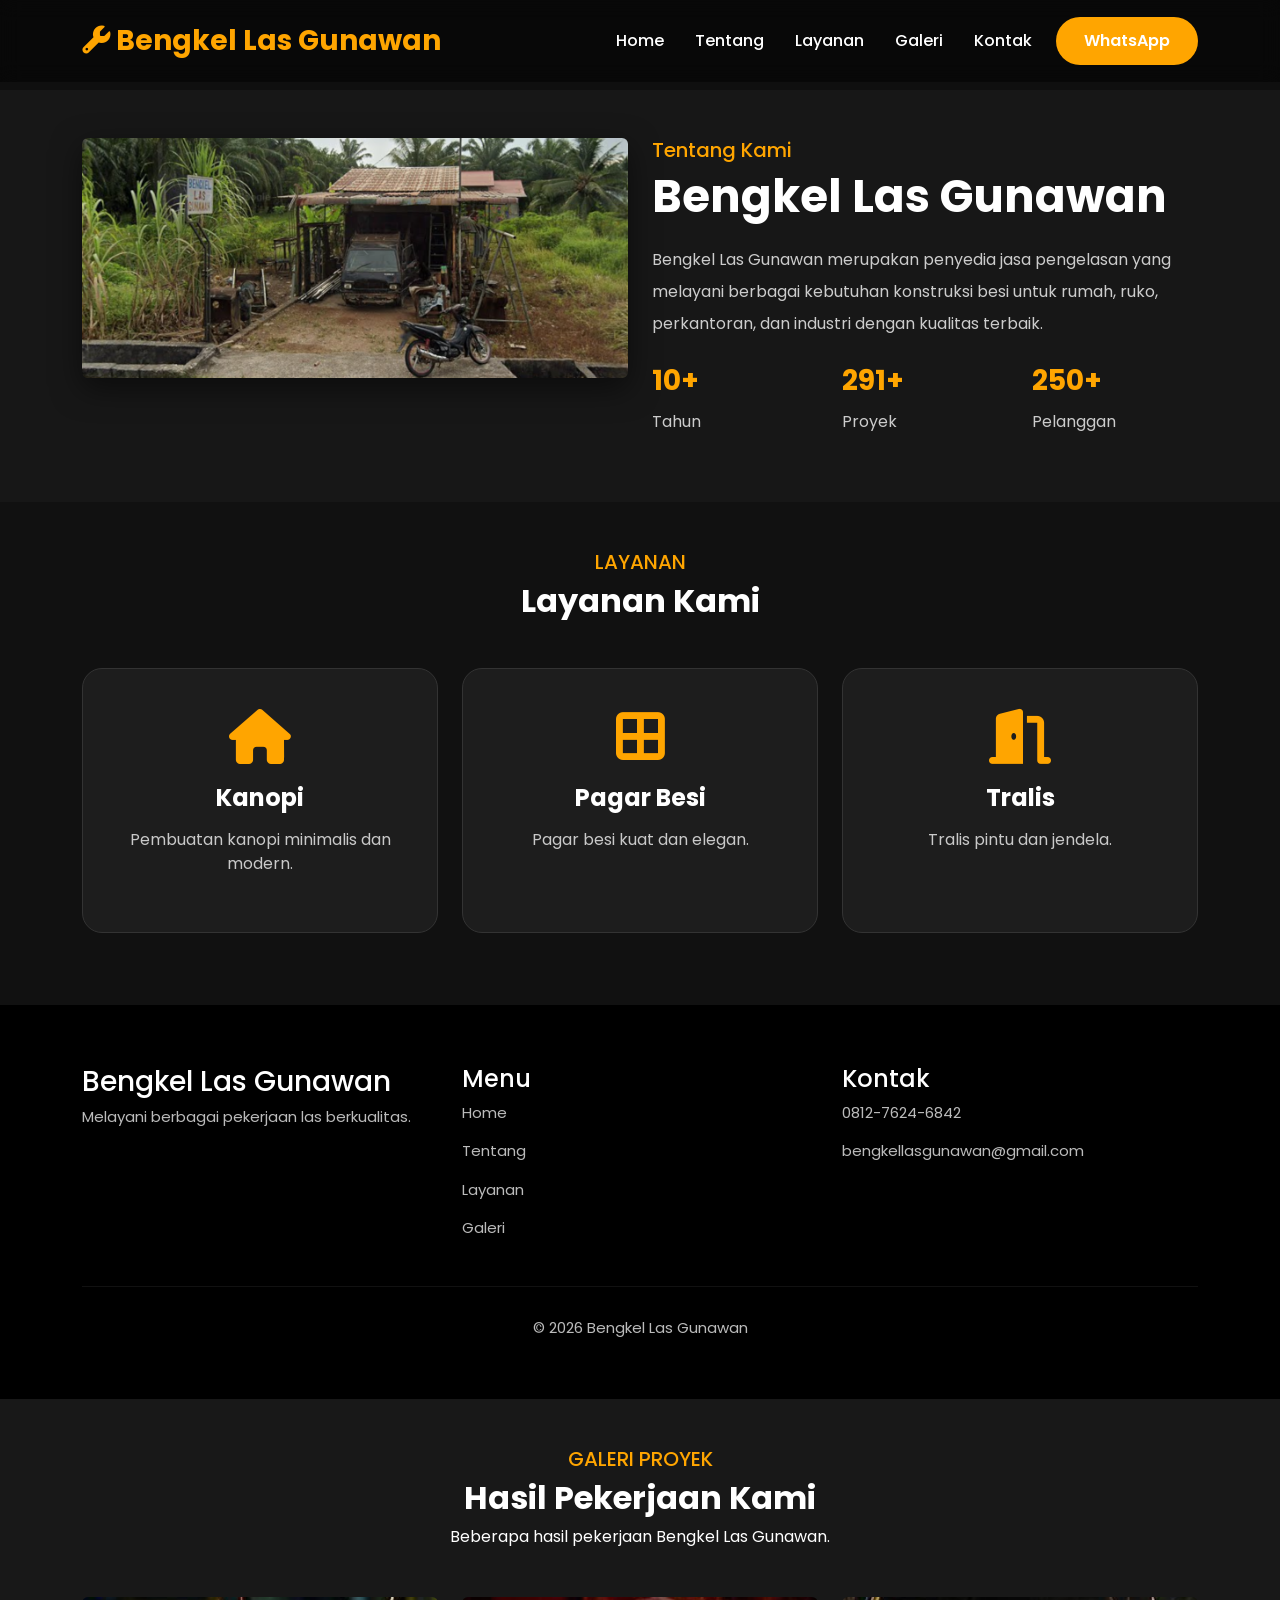
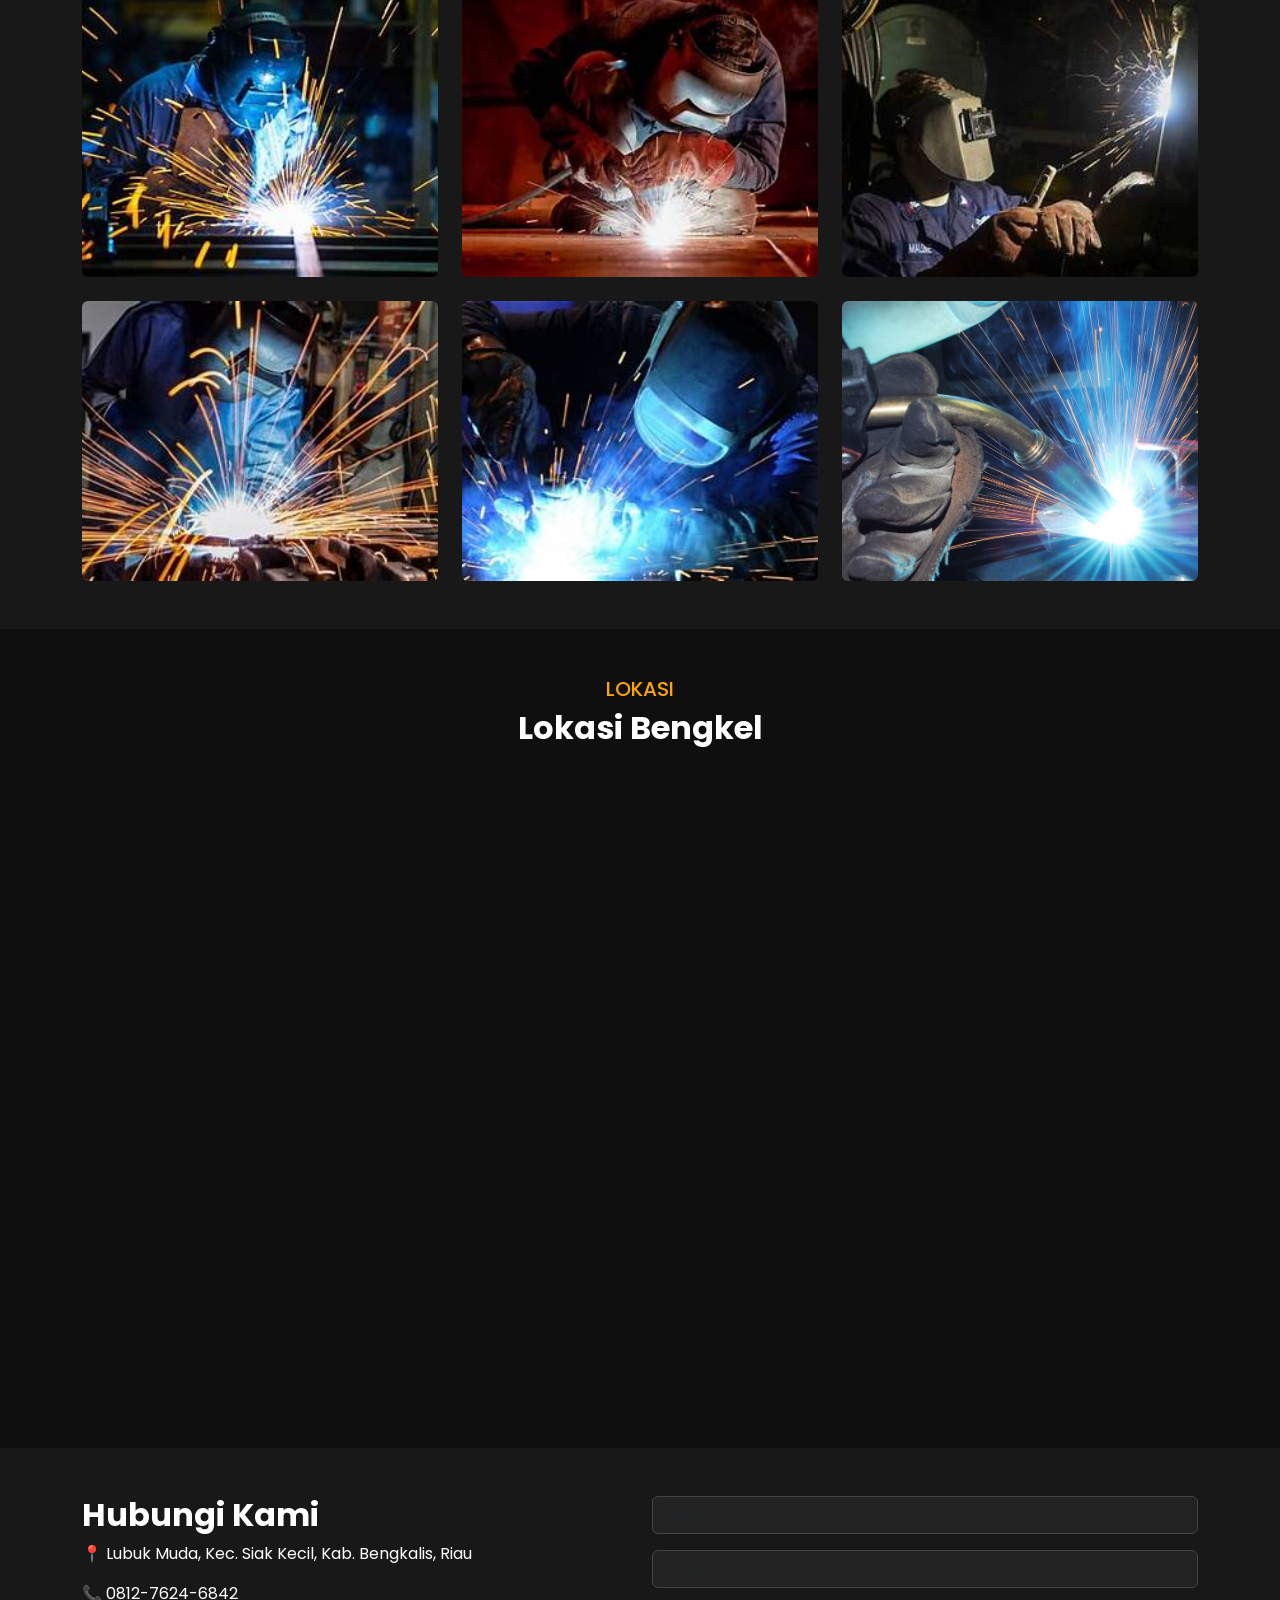
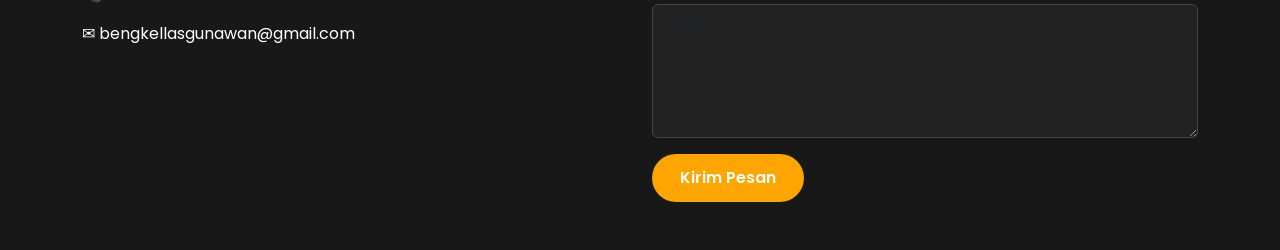
<file: index.html>
<!DOCTYPE html>
<html lang="id">

<head>

    <meta charset="UTF-8">
    <meta name="viewport" content="width=device-width, initial-scale=1.0">

    <title>Bengkel Las Gunawan | Jasa Pengelasan Profesional</title>

    <meta name="description"
        content="Bengkel Las Gunawan melayani pembuatan pagar, kanopi, tralis, railing tangga, balkon, pintu besi dan berbagai pekerjaan pengelasan berkualitas.">

    <!-- Bootstrap -->
    <link href="https://cdn.jsdelivr.net/npm/bootstrap@5.3.3/dist/css/bootstrap.min.css" rel="stylesheet">

    <!-- Font Awesome -->
    <link rel="stylesheet"
        href="https://cdnjs.cloudflare.com/ajax/libs/font-awesome/6.5.2/css/all.min.css">

    <!-- Google Font -->
    <link
        href="https://fonts.googleapis.com/css2?family=Poppins:wght@300;400;500;600;700;800&display=swap"
        rel="stylesheet">

    <!-- AOS -->
    <link href="https://unpkg.com/aos@2.3.4/dist/aos.css" rel="stylesheet">

    <!-- CSS -->
    <link rel="stylesheet" href="style.css">

    <script src="https://cdn.jsdelivr.net/npm/bootstrap@5.3.3/dist/js/bootstrap.bundle.min.js"></script>

</head>

<body>

<!-- ================= LOADER ================= -->

<div id="loader">

    <div class="spinner"></div>

    <h2>BENGKEL LAS GUNAWAN</h2>

</div>

<!-- ================= NAVBAR ================= -->

<nav class="navbar navbar-expand-lg fixed-top">

<div class="container">

<a class="navbar-brand fw-bold text-warning" href="#">

<i class="fa-solid fa-wrench"></i>

Bengkel Las Gunawan

</a>

<button class="navbar-toggler bg-warning"

type="button"

data-bs-toggle="collapse"

data-bs-target="#navbar">

<span class="navbar-toggler-icon"></span>

</button>

<div class="collapse navbar-collapse"

id="navbar">

<ul class="navbar-nav ms-auto">

<li class="nav-item">

<a class="nav-link" href="#home">

Home

</a>

</li>

<li class="nav-item">

<a class="nav-link" href="#about">

Tentang

</a>

</li>

<li class="nav-item">

<a class="nav-link" href="#service">

Layanan

</a>

</li>

<li class="nav-item">

<a class="nav-link" href="#gallery">

Galeri

</a>

</li>

<li class="nav-item">

<a class="nav-link" href="#contact">

Kontak

</a>

</li>

</ul>

<a href="https://wa.me/6281276246842"

target="_blank"

class="btn btn-warning ms-3">

WhatsApp

</a>

</div>

</div>

</nav>

<!-- ================= ABOUT ================= -->

<section class="about py-5"

id="about">

<div class="container">

<div class="row">

<div class="col-lg-6"

data-aos="fade-right">

<img src="workshop.png"

class="img-fluid rounded">

</div>

<div class="col-lg-6"

data-aos="fade-left">

<h5 class="text-warning">

Tentang Kami

</h5>

<h2>

Bengkel Las Gunawan

</h2>

<p>

Bengkel Las Gunawan merupakan penyedia jasa pengelasan yang melayani berbagai kebutuhan konstruksi besi untuk rumah, ruko, perkantoran, dan industri dengan kualitas terbaik.

</p>

<div class="row mt-4">

<div class="col-4">

<h3>10+</h3>

<p>Tahun</p>

</div>

<div class="col-4">

<h3>350+</h3>

<p>Proyek</p>

</div>

<div class="col-4">

<h3>250+</h3>

<p>Pelanggan</p>

</div>

</div>

</div>

</div>

</div>

</section>

<!-- ================= SERVICE ================= -->

<section class="service py-5"

id="service">

<div class="container">

<div class="text-center mb-5">

<h5 class="text-warning">

LAYANAN

</h5>

<h2>

Layanan Kami

</h2>

</div>

<div class="row">

<div class="col-md-4 mb-4">

<div class="service-card">

<i class="fa-solid fa-house"></i>

<h4>Kanopi</h4>

<p>Pembuatan kanopi minimalis dan modern.</p>

</div>

</div>

<div class="col-md-4 mb-4">

<div class="service-card">

<i class="fa-solid fa-border-all"></i>

<h4>Pagar Besi</h4>

<p>Pagar besi kuat dan elegan.</p>

</div>

</div>

<div class="col-md-4 mb-4">

<div class="service-card">

<i class="fa-solid fa-door-open"></i>

<h4>Tralis</h4>

<p>Tralis pintu dan jendela.</p>

</div>

</div>

</div>

</div>

</section>

<!-- ================= FOOTER ================= -->
<footer>

<div class="container">

<div class="row">

<div class="col-lg-4">

<h3>

Bengkel Las Gunawan

</h3>

<p>

Melayani berbagai pekerjaan
las berkualitas.

</p>

</div>

<div class="col-lg-4">

<h4>

Menu

</h4>

<p>Home</p>

<p>Tentang</p>

<p>Layanan</p>

<p>Galeri</p>

</div>

<div class="col-lg-4">

<h4>

Kontak

</h4>

<p>0812-7624-6842</p>

<p>bengkellasgunawan@gmail.com</p>

</div>

</div>

<hr>

<center>

© 2026 Bengkel Las Gunawan

</center>

</div>

</footer>

<!-- Bootstrap -->

<script src="https://cdn.jsdelivr.net/npm/bootstrap@5.3.3/dist/js/bootstrap.bundle.min.js"></script>

<!-- AOS -->

<script src="https://unpkg.com/aos@2.3.4/dist/aos.js"></script>

<script>

AOS.init({

duration:1000,

once:true

});

</script>

<!-- JS -->

<script src="script.js"></script>

</body>

</html>





<!-- ================= GALLERY ================= -->

<section class="gallery py-5" id="gallery">

<div class="container">

<div class="text-center mb-5">

<h5 class="text-warning">GALERI PROYEK</h5>

<h2>Hasil Pekerjaan Kami</h2>

<p>Beberapa hasil pekerjaan Bengkel Las Gunawan.</p>

</div>

<div class="row g-4">

<div class="col-md-4">
<img src="galeri1.jpeg" class="img-fluid gallery-img rounded">
</div>

<div class="col-md-4">
<img src="galeri2.jpeg" class="img-fluid gallery-img rounded">
</div>

<div class="col-md-4">
<img src="galeri3.jpeg" class="img-fluid gallery-img rounded">
</div>

<div class="col-md-4">
<img src="galeri4.jpeg" class="img-fluid gallery-img rounded">
</div>

<div class="col-md-4">
<img src="galeri5.jpeg" class="img-fluid gallery-img rounded">
</div>

<div class="col-md-4">
<img src="galeri6.jpg" class="img-fluid gallery-img rounded">
</div>

</div>

</div>

</section>





<!-- ================= MAP ================= -->

<section class="py-5">

<div class="container">

<div class="text-center mb-4">

<h5 class="text-warning">

LOKASI

</h5>

<h2>

Lokasi Bengkel

</h2>

</div>

<div class="ratio ratio-16x9">

<iframe

src="https://www.google.com/maps?q=Lubuk+Muda+Bengkalis&output=embed"

allowfullscreen>

</iframe>

</div>

</div>

</section>






<!-- ================= CONTACT ================= -->

<section class="contact py-5" id="contact">

<div class="container">

<div class="row">

<div class="col-lg-6">

<h2>

Hubungi Kami

</h2>

<p>

📍 Lubuk Muda,
Kec. Siak Kecil,
Kab. Bengkalis,
Riau

</p>

<p>

📞 0812-7624-6842

</p>

<p>

✉ bengkellasgunawan@gmail.com

</p>

</div>

<div class="col-lg-6">

<form>

<input class="form-control mb-3"

placeholder="Nama">

<input class="form-control mb-3"

placeholder="Email">

<textarea

class="form-control mb-3"

rows="5"

placeholder="Pesan"></textarea>

<button class="btn btn-warning">

Kirim Pesan

</button>

</form>

</div>

</div>

</div>

</section>
</file>
<file: style.css>
/* ==========================================
   BENGKEL LAS GUNAWAN
   STYLE.CSS
========================================== */

*{
    margin:0;
    padding:0;
    box-sizing:border-box;
    scroll-behavior:smooth;
}

body{
    font-family:'Poppins',sans-serif;
    background:#0f0f0f;
    color:#ffffff;
    overflow-x:hidden;
}

/* =========================
   LOADER
========================= */

#loader{
    position:fixed;
    inset:0;
    background:#111;
    display:flex;
    flex-direction:column;
    justify-content:center;
    align-items:center;
    z-index:99999;
}

.spinner{
    width:70px;
    height:70px;
    border:6px solid #333;
    border-top:6px solid orange;
    border-radius:50%;
    animation:spin 1s linear infinite;
    margin-bottom:20px;
}

@keyframes spin{

100%{

transform:rotate(360deg);

}

}

/* =========================
   NAVBAR
========================= */
body{ padding-top: 90px; } .navbar{ background: rgba(0,0,0,.45); backdrop-filter: blur(10px); transition: .4s; padding: 15px 0; }
.navbar{

background:rgba(0,0,0,.45);

backdrop-filter:blur(10px);

transition:.4s;

padding:15px 0;

}

.navbar-brand{

font-size:28px;

font-weight:bold;

color:orange !important;

}

.nav-link{

color:white !important;

margin-left:15px;

transition:.3s;

font-weight:500;

}

.nav-link:hover{

color:orange !important;

}

.btn-warning{

background:orange;

border:none;

color:white;

font-weight:600;

border-radius:40px;

padding:12px 28px;

transition:.3s;

}

.btn-warning:hover{

background:#ff9800;

transform:translateY(-3px);

}

/* =========================
   HERO
========================= */

.hero{

position:relative;

min-height:100vh;

display:flex;

align-items:center;

background:url("assets/workshop.jpg");

background-size:cover;

background-position:center;

}

.overlay{

position:absolute;

inset:0;

background:rgba(0,0,0,.65);

}

.hero .container{

position:relative;

z-index:2;

}

.hero h5{

color:orange;

letter-spacing:3px;

margin-bottom:20px;

}

.hero h1{

font-size:70px;

font-weight:800;

line-height:1.2;

}

.hero span{

color:orange;

}

.hero p{

margin-top:25px;

font-size:20px;

line-height:34px;

color:#d9d9d9;

max-width:650px;

}

.hero img{

animation:float 4s ease-in-out infinite;

}

@keyframes float{

0%{

transform:translateY(0px);

}

50%{

transform:translateY(-15px);

}

100%{

transform:translateY(0);

}

}

/* =========================
ABOUT
========================= */

.about{

background:#171717;

padding:100px 0;

}

.about img{

border-radius:20px;

box-shadow:0 10px 30px rgba(0,0,0,.5);

}

.about h2{

font-size:45px;

font-weight:700;

margin-bottom:20px;

}

.about p{

color:#cccccc;

line-height:32px;

}

.about h3{

color:orange;

font-weight:bold;

}

/* =========================
SERVICE
========================= */

.service{

padding:100px 0;

background:#111;

}

.service-card{

background:#1d1d1d;

padding:40px;

border-radius:20px;

text-align:center;

transition:.4s;

height:100%;

border:1px solid #333;

}

.service-card:hover{

transform:translateY(-12px);

border-color:orange;

box-shadow:0 15px 40px rgba(255,165,0,.25);

}

.service-card i{

font-size:55px;

margin-bottom:20px;

color:orange;

}

.service-card h4{

margin-bottom:15px;

font-weight:700;

}

.service-card p{

color:#c9c9c9;

}

/* =========================
TITLE
========================= */

h2{

font-weight:700;

}

.text-warning{

color:orange !important;

}

/* =========================
FOOTER
========================= */

footer{

background:#000;

padding:35px;

color:#888;

font-size:15px;

}

/* =========================
SCROLLBAR
========================= */

::-webkit-scrollbar{

width:10px;

}

::-webkit-scrollbar-track{

background:#111;

}

::-webkit-scrollbar-thumb{

background:orange;

border-radius:20px;

}

/* =========================
RESPONSIVE
========================= */

@media(max-width:992px){

.hero{

text-align:center;

}

.hero h1{

font-size:48px;

}

.hero img{

margin-top:50px;

}

.about{

text-align:center;

}

.about img{

margin-bottom:40px;

}

.navbar-nav{

text-align:center;

margin-top:20px;

}

.btn-warning{

margin-top:15px;

}

}

@media(max-width:576px){

.hero h1{

font-size:36px;

}

.hero p{

font-size:17px;

line-height:28px;

}

.about h2{

font-size:32px;

}

.service-card{

padding:30px;

}

}

/*=========================
GALLERY
=========================*/

.gallery{
background:#181818;
}

.gallery-img{
height:280px;
width:100%;
object-fit:cover;
transition:.4s;
cursor:pointer;
}

.gallery-img:hover{
transform:scale(1.05);
}

/*=========================
TESTIMONIAL
=========================*/

.testimonial{
background:#111;
}

.testi-card{
background:#1d1d1d;
padding:30px;
border-radius:20px;
text-align:center;
transition:.4s;
height:100%;
}

.testi-card:hover{
transform:translateY(-8px);
}

.testi-card p{
color:#ccc;
margin:20px 0;
}

/*=========================
CONTACT
=========================*/

.contact{
background:#181818;
}

.contact input,
.contact textarea{
background:#222;
color:white;
border:1px solid #444;
}

.contact input:focus,
.contact textarea:focus{
border-color:orange;
box-shadow:none;
}

/*=========================
FOOTER
=========================*/

footer{
background:#000;
padding:60px 0;
color:#bbb;
}

footer h3,
footer h4{
color:white;
}

footer hr{
border-color:#444;
margin:30px 0;
}

/* ===========================
   RESPONSIVE MOBILE
=========================== */

@media (max-width: 992px){

    body{
        padding-top:80px;
    }

    .navbar{
        padding:10px 0;
        background:#111 !important;
    }

    .navbar-brand{
        font-size:22px;
    }

    .navbar-nav{
        margin-top:15px;
        text-align:center;
    }

    .navbar .btn{
        width:100%;
        margin-top:15px;
        margin-left:0 !important;
    }

    .about{
        padding-top:40px;
        text-align:center;
    }

    .about img{
        margin-bottom:30px;
    }

    .about h2{
        font-size:38px;
    }

    .about p{
        font-size:16px;
    }

    .service-card{
        margin-bottom:25px;
    }

    .gallery img{
        margin-bottom:20px;
    }

    footer{
        text-align:center;
    }

}

@media (max-width:576px){

    .navbar-brand{
        font-size:20px;
    }

    .about h2{
        font-size:30px;
    }

    .about h3{
        font-size:32px;
    }

    .about p{
        font-size:15px;
    }

    h1{
        font-size:34px;
    }

    h2{
        font-size:28px;
    }

    h3{
        font-size:24px;
    }

    section{
        padding:60px 0;
    }

    .btn{
        width:100%;
        margin-bottom:10px;
    }

}
</file>
